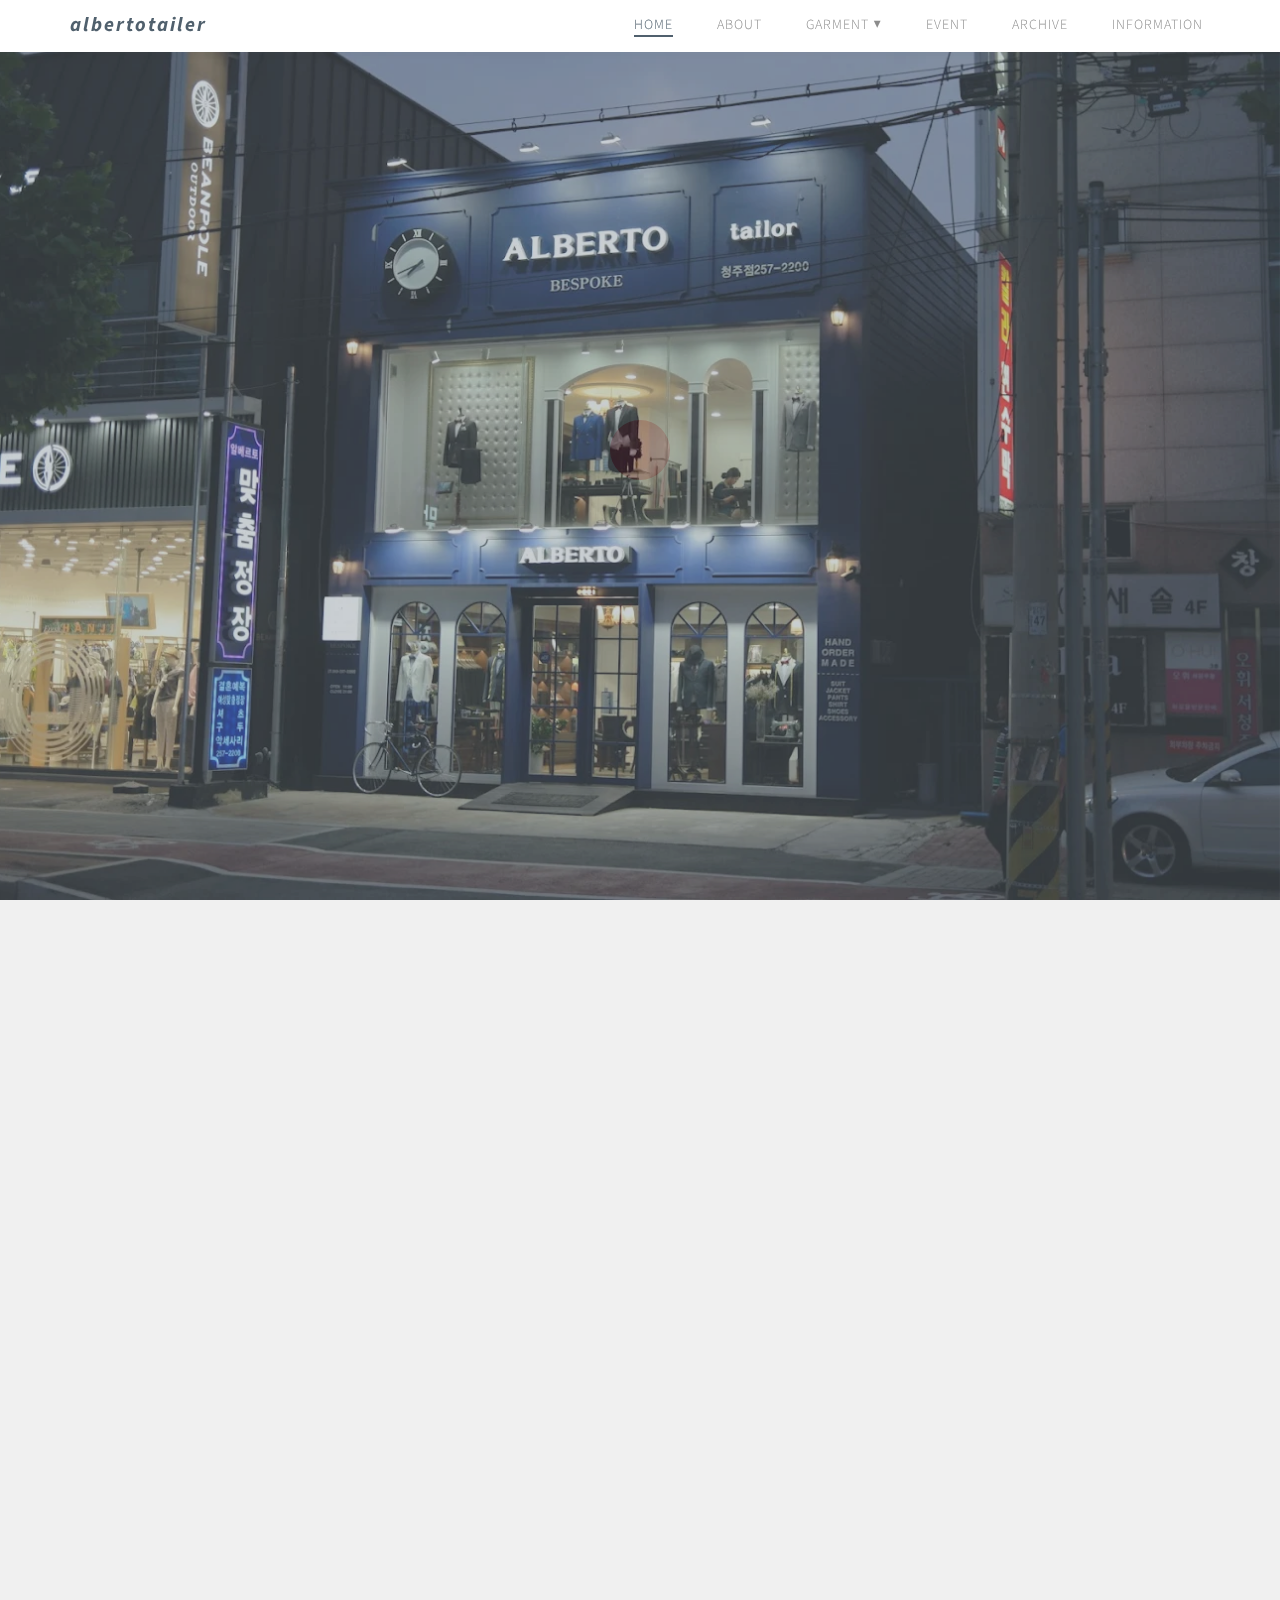
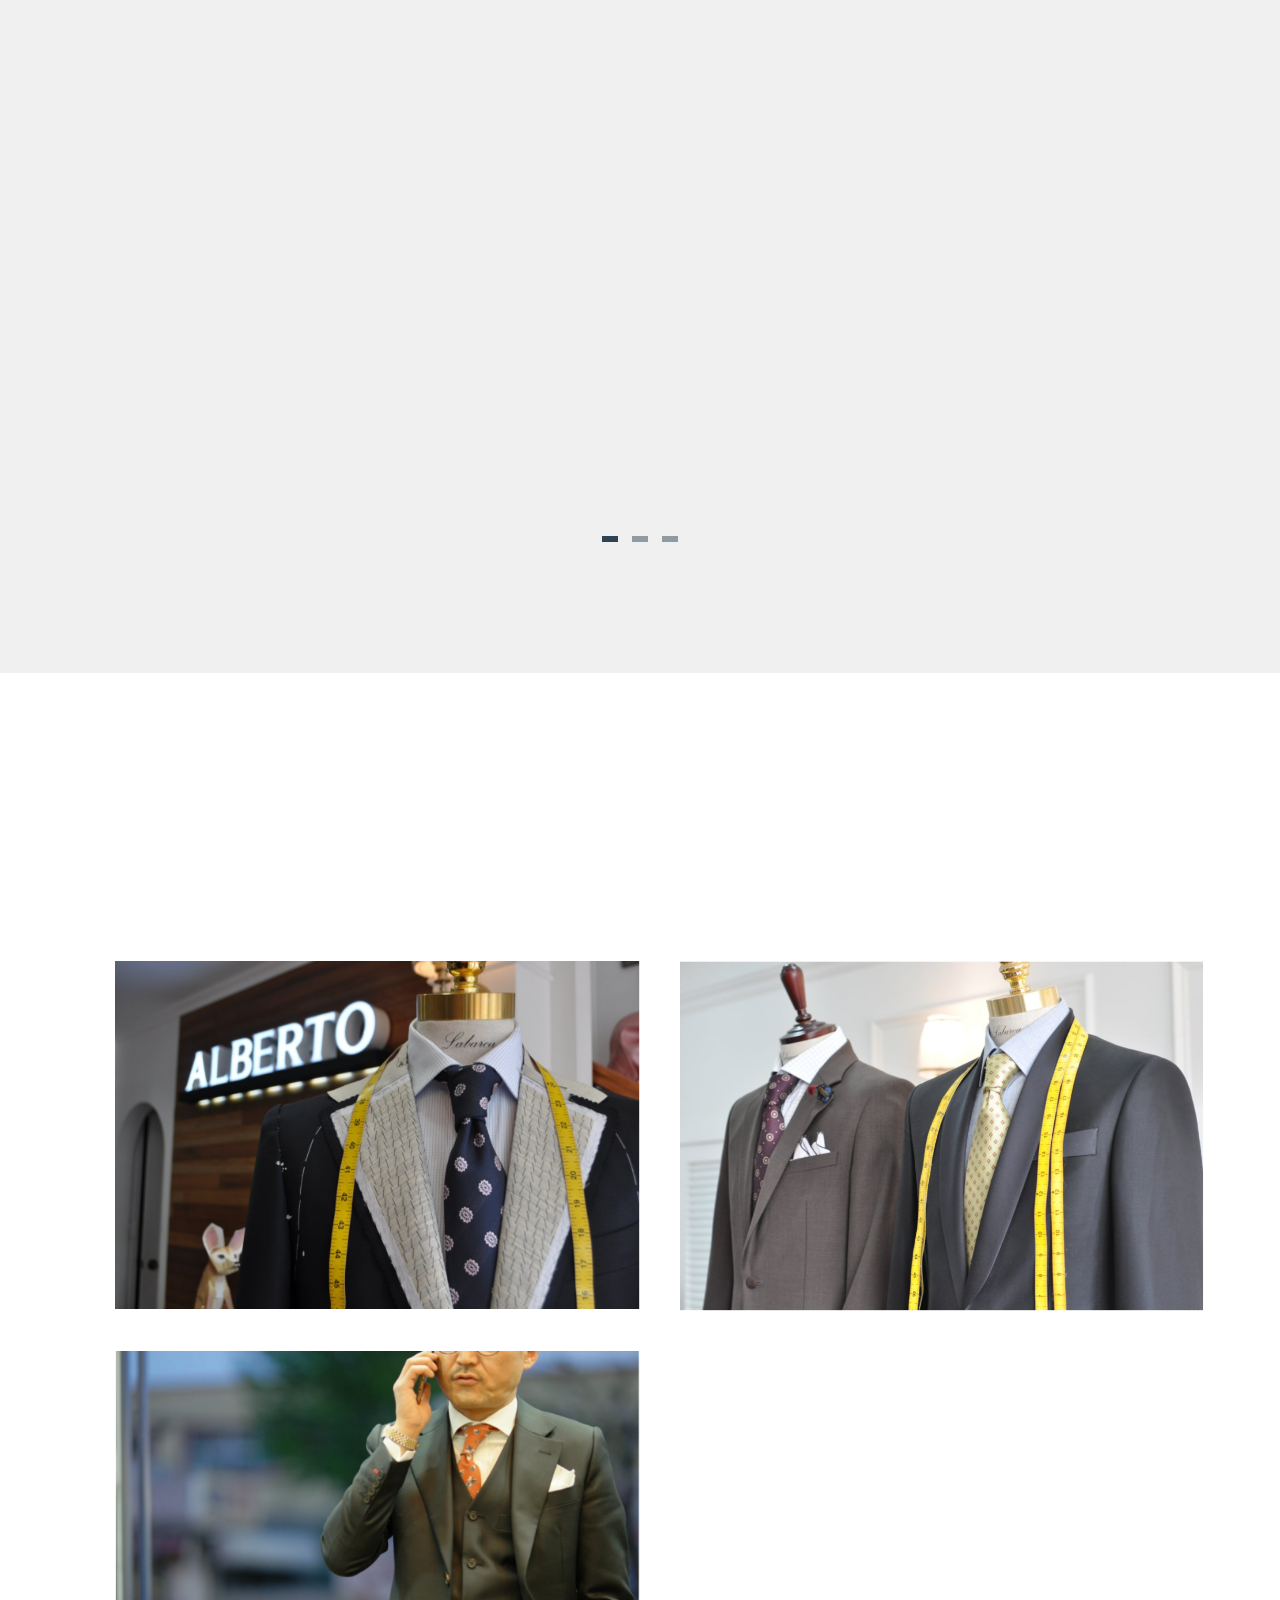
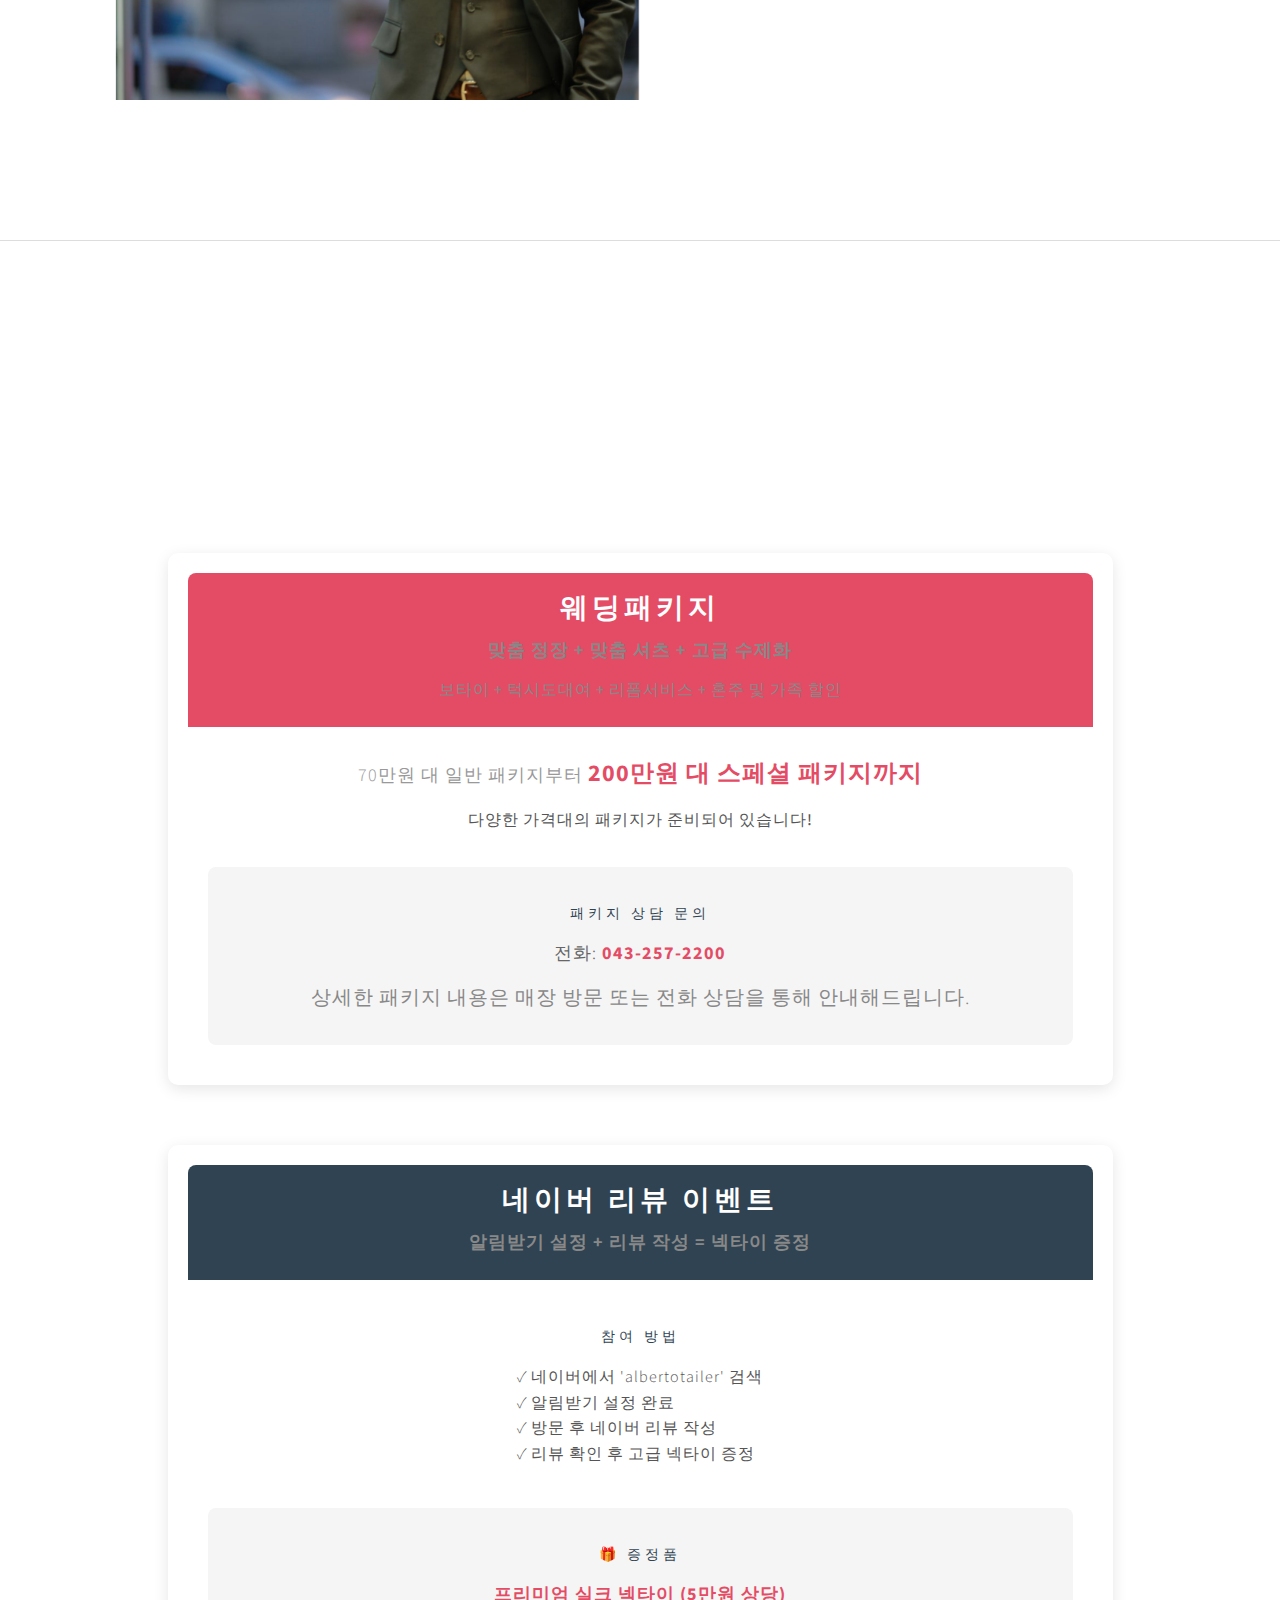
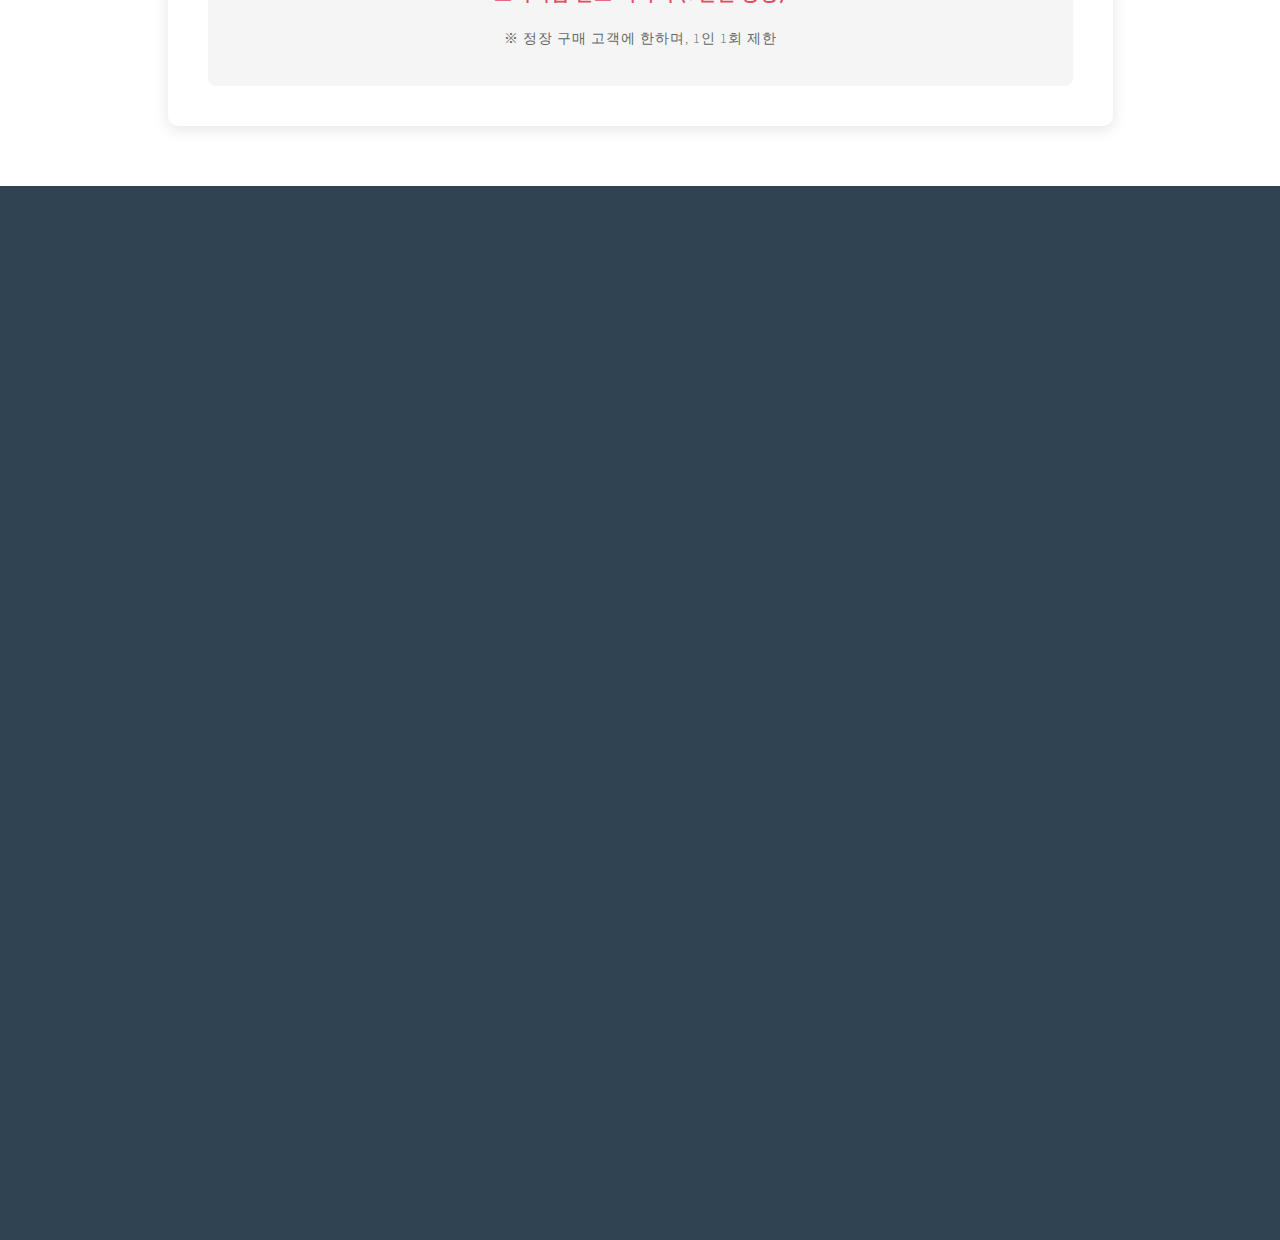
<file: index.html>
<!DOCTYPE html>
<html lang="en">
  <head>
    <meta charset="utf-8" />
    <meta http-equiv="X-UA-Compatible" content="IE=Edge" />
    <meta name="viewport" content="width=device-width, initial-scale=1" />
    <meta name="keywords" content="" />
    <meta name="description" content="" />

    <title>Snapshot HTML CSS Web Template</title>
    <!--
Snapshot Template
http://www.templatemo.com/tm-493-snapshot

Zoom Slider
https://vegas.jaysalvat.com/

Caption Hover Effects
http://tympanus.net/codrops/2013/06/18/caption-hover-effects/
-->
    <link rel="stylesheet" href="css/bootstrap.min.css" />
    <link rel="stylesheet" href="css/animate.min.css" />
    <link rel="stylesheet" href="css/font-awesome.min.css" />
    <link rel="stylesheet" href="css/component.css" />

    <link rel="stylesheet" href="css/owl.theme.css" />
    <link rel="stylesheet" href="css/owl.carousel.css" />
    <link rel="stylesheet" href="css/vegas.min.css" />
    <link rel="stylesheet" href="css/style.css" />

    <!-- Google web font  -->
    <link
      href="https://fonts.googleapis.com/css?family=Source+Sans+Pro:400,700,300"
      rel="stylesheet"
      type="text/css"
    />
  </head>
  <body id="top" data-spy="scroll" data-offset="50" data-target=".navbar">
    <!-- Preloader section -->

    <div class="preloader">
      <div class="sk-spinner sk-spinner-pulse"></div>
    </div>

    <!-- Navigation section  -->

    <div class="navbar navbar-default navbar-fixed-top" role="navigation">
      <div class="container">
        <div class="navbar-header">
          <button
            class="navbar-toggle"
            data-toggle="collapse"
            data-target=".navbar-collapse"
          >
            <span class="icon icon-bar"></span>
            <span class="icon icon-bar"></span>
            <span class="icon icon-bar"></span>
          </button>
          <a href="#top" class="navbar-brand smoothScroll">albertotailer</a>
        </div>
        <div class="collapse navbar-collapse">
          <ul class="nav navbar-nav navbar-right">
            <li>
              <a href="#top" class="smoothScroll"><span>Home</span></a>
            </li>
            <li>
              <a href="#about" class="smoothScroll"><span>About</span></a>
            </li>

            <!-- Garment 드롭다운 추가 -->
            <li class="dropdown">
              <a href="#gallery" class="smoothScroll"><span>Garment ▼</span></a>
              <ul class="dropdown-menu">
                <li>
                  <a href="#bespoke" class="smoothScroll"
                    ><span>Bespoke</span></a
                  >
                </li>
                <li>
                  <a href="#mtm" class="smoothScroll"><span>MTM</span></a>
                </li>
                <li>
                  <a href="#rental" class="smoothScroll"><span>Rental</span></a>
                </li>
              </ul>
            </li>
            <li>
              <a href="#event" class="smoothScroll"><span>Event</span></a>
            </li>
            <li>
              <a href="#archive" class="smoothScroll"><span>Archive</span></a>
            </li>
            <li>
              <a href="#information" class="smoothScroll"
                ><span>Information</span></a
              >
            </li>
          </ul>
        </div>
      </div>
    </div>

    <!-- Home section -->

    <section id="home">
      <div class="overlay"></div>
      <div class="container">
        <div class="row"></div>
      </div>
    </section>
    <!-- ABOUT section -->
     <!-- About section -->

<section id="about">
  <div class="container">
    <div class="row">

      <div class="col-md-9 col-sm-8 wow fadeInUp" data-wow-delay="0.2s">
        <div class="about-thumb">
          <h1>Master Tailor, Mr. Yoon</h1>
          <p>20년간 맞춤정장 분야에서 쌓아온 전문 기술로, 영국 전통 테일러링 기법과 한국인 체형에 최적화된 패턴 설계를 결합합니다. 수천 벌의 정장 제작 경험을 바탕으로 완벽한 핏과 최상급 퀄리티를 보장합니다.</p>
        </div>
      </div>

      <div class="col-md-3 col-sm-4 wow fadeInUp about-img" data-wow-delay="0.6s">
        <img src="images\about-img01.png" class="img-responsive img-circle" alt="About">
      </div>

      <div class="clearfix"></div>

      <div class="col-md-12 col-sm-12 wow fadeInUp" data-wow-delay="0.3s">
        <div class="section-title text-center">
          <h1>Team Alberto</h1>
          <h3></h3>
        </div>
      </div>

      <!-- team carousel -->
      <div id="team-carousel" class="owl-carousel">

      <div class="item col-md-4 col-sm-6 wow fadeInUp" data-wow-delay="0.4s">
        <div class="team-thumb">
          <div class="image-holder">
            <img src="images\HEE.jpg" class="img-responsive img-circle" alt="Mary">
          </div>
          <h2 class="heading">Hee, designer</h2>
          <p class="description">당신만의 유일한 정장을 디자인 해 드립니다.</p>
        </div>
      </div>

      <div class="item col-md-4 col-sm-6 wow fadeInUp" data-wow-delay="0.6s">
        <div class="team-thumb">
          <div class="image-holder">
            <img src="images/team-img2.jpg" class="img-responsive img-circle" alt="Jack">
          </div>
          <h2 class="heading">Jack, Founder</h2>
          <p class="description">Maecenas sed diam eget risus varius blandit sit non.</p>
        </div>
      </div>

      <div class="item col-md-4 col-sm-6 wow fadeInUp" data-wow-delay="0.8s">
        <div class="team-thumb">
          <div class="image-holder">
            <img src="images/team-img3.jpg" class="img-responsive img-circle" alt="Linda">
          </div>
          <h2 class="heading">Linda, Manager</h2>
          <p class="description">Phasellus nec ante in nunc molestie tincidunt ut eu diam.</p>
        </div>
      </div>

      <div class="item col-md-4 col-sm-6 wow fadeInUp" data-wow-delay="0.8s">
        <div class="team-thumb">
          <div class="image-holder">
            <img src="images/team-img4.jpg" class="img-responsive img-circle" alt="Sandy">
          </div>
          <h2 class="heading">Sandy, Director</h2>
          <p class="description">Curabitur vulputate euismod neque et tincidunt.</p>
        </div>
      </div>

      <div class="item col-md-4 col-sm-6 wow fadeInUp" data-wow-delay="0.8s">
        <div class="team-thumb">
          <div class="image-holder">
            <img src="images/team-img5.jpg" class="img-responsive img-circle" alt="Lukia">
          </div>
          <h2 class="heading">Lukia, Fashion</h2>
          <p class="description">Maecenas sed diam eget risus varius blandit sit.</p>
        </div>
      </div>

      <div class="item col-md-4 col-sm-6 wow fadeInUp" data-wow-delay="0.8s">
        <div class="team-thumb">
          <div class="image-holder">
            <img src="images/team-img6.jpg" class="img-responsive img-circle" alt="George">
          </div>
          <h2 class="heading">George, Admin</h2>
          <p class="description">Lorem ipsum dolor sit amet, consectetur adipiscing.</p>
        </div>
      </div>

      <div class="item col-md-4 col-sm-6 wow fadeInUp" data-wow-delay="0.8s">
        <div class="team-thumb">
          <div class="image-holder">
            <img src="images/team-img7.jpg" class="img-responsive img-circle" alt="Day">
          </div>
          <h2 class="heading">Day, Accountant</h2>
          <p class="description">Maecenas sed diam eget risus varius blandit sit.</p>
        </div>
      </div>

      <div class="item col-md-4 col-sm-6 wow fadeInUp" data-wow-delay="0.8s">
        <div class="team-thumb">
          <div class="image-holder">
            <img src="images/team-img8.jpg" class="img-responsive img-circle" alt="Lynn">
          </div>
          <h2 class="heading">Lynn, Marketing</h2>
          <p class="description">Lorem ipsum dolor sit amet, consectetur adipiscing.</p>
        </div>
      </div>

      </div>
      

    </div>
  </div>
</section>
    <!-- Garment section -->

    <section id="gallery">
      <div class="container">
        <div class="row">
          <div
            class="col-md-offset-2 col-md-8 col-sm-12 wow fadeInUp"
            data-wow-delay="0.3s"
          >
            <div class="section-title">
              <h1>Garment</h1>
              <p></p>
            </div>
          </div>

          <ul class="grid cs-style-4">
            <li class="col-md-6 col-sm-6">
              <figure>
                <div><img src="images\gallary-img-01.png" alt="image 1" /></div>
                <figcaption>
                  <h1>Bespoke</h1>
                  <small></small>
                  <a href="bespoke.html">Read More</a>
                </figcaption>
              </figure>
            </li>

            <li class="col-md-6 col-sm-6">
              <figure>
                <div><img src="images\gallary-img-02.png" alt="image 2" /></div>
                <figcaption>
                  <h1>MTM</h1>
                  <small></small>
                  <a href="mtm.html">Read More</a>
                </figcaption>
              </figure>
            </li>

            <li class="col-md-6 col-sm-6">
              <figure>
                <div><img src="images\gallary-img-03.png" alt="image 3" /></div>
                <figcaption>
                  <h1>Rental</h1>
                  <small></small>
                  <a href="rental.html">Learn More</a>
                </figcaption>
              </figure>
            </li>

            <!-- <li class="col-md-6 col-sm-6">
          <figure>
            <div><img src="images/gallery-img4.jpg" alt="image 4"></div>
            <figcaption>
              <h1>Sed ornare</h1>
              <small>Lorem ipsum dolor sit amet, consectetur adipiscing elit.</small>
              <a href="#">Full Post</a>
            </figcaption>
          </figure>
        </li> -->
          </ul>
        </div>
      </div>
    </section>    
    <!-- Event section -->
    <section id="event">
      <div class="container">
        <div class="row">
          <div
            class="col-md-offset-2 col-md-8 col-sm-12 wow fadeInUp"
            data-wow-delay="0.3s"
          >
            <div class="section-title text-center">
              <h1>Event</h1>
              <p>맞춤정장 관련 이벤트와 패션쇼를 확인하세요.</p>
            </div>
          </div>

          <!-- 웨딩 패키지 섹션 추가 -->
          <div class="col-md-10 col-md-offset-1" style="margin-bottom: 60px">
            <div
              style="
                background: white;
                padding: 40px;
                border-radius: 10px;
                box-shadow: 0 4px 15px rgba(0, 0, 0, 0.1);
              "
            >
              <!-- 패키지 헤더 -->
              <div
                style="
                  background: #e44c65;
                  color: white;
                  padding: 20px;
                  margin: -20px -20px 30px -20px;
                  border-radius: 8px 8px 0 0;
                  text-align: center;
                "
              >
                <h2 style="margin: 0; font-size: 28px; color: white">
                  웨딩패키지
                </h2>
                <p
                  style="margin: 10px 0 0 0; font-size: 18px; font-weight: bold"
                >
                  맞춤 정장 + 맞춤 셔츠 + 고급 수제화
                </p>
                <p style="margin: 5px 0 0 0; font-size: 16px; font-weight: 500">
                  보타이 + 턱시도대여 + 리폼서비스 + 혼주 및 가족 할인
                </p>
              </div>

              <!-- 가격 정보 -->
              <div style="text-align: center; margin-bottom: 30px">
                <p style="font-size: 18px; color: #666; margin-bottom: 10px">
                  <span style="color: #999">70만원 대 일반 패키지부터</span>
                  <strong style="color: #e44c65; font-size: 24px"
                    >200만원 대 스페셜 패키지까지</strong
                  >
                </p>
                <p style="color: #555; font-size: 16px; font-weight: 500">
                  다양한 가격대의 패키지가 준비되어 있습니다!
                </p>
              </div>

              <!-- 연락처 -->
              <div
                style="
                  text-align: center;
                  padding: 20px;
                  background: #f5f5f5;
                  border-radius: 8px;
                "
              >
                <h3 style="color: #304352; margin-bottom: 15px">
                  패키지 상담 문의
                </h3>
                <p style="font-size: 18px; color: #666">
                  전화: <strong style="color: #e44c65">043-257-2200</strong>
                </p>
                <p style="color: #888">
                  상세한 패키지 내용은 매장 방문 또는 전화 상담을 통해
                  안내해드립니다.
                </p>
              </div>
            </div>
          </div>

          <!-- 네이버 리뷰 이벤트 -->
          <div class="col-md-10 col-md-offset-1" style="margin-bottom: 60px">
            <div
              style="
                background: white;
                padding: 40px;
                border-radius: 10px;
                box-shadow: 0 4px 15px rgba(0, 0, 0, 0.1);
              "
            >
              <!-- 이벤트 헤더 -->
              <div
                style="
                  background: #304352;
                  color: white;
                  padding: 20px;
                  margin: -20px -20px 30px -20px;
                  border-radius: 8px 8px 0 0;
                  text-align: center;
                "
              >
                <h2 style="margin: 0; font-size: 28px; color: white">
                  네이버 리뷰 이벤트
                </h2>
                <p
                  style="margin: 10px 0 0 0; font-size: 18px; font-weight: bold"
                >
                  알림받기 설정 + 리뷰 작성 = 넥타이 증정
                </p>
              </div>

              <!-- 이벤트 내용 -->
              <div style="text-align: center; margin-bottom: 30px">
                <div
                  style="
                    display: inline-block;
                    text-align: left;
                    max-width: 500px;
                  "
                >
                  <h3
                    style="
                      color: #304352;
                      margin-bottom: 20px;
                      text-align: center;
                    "
                  >
                    참여 방법
                  </h3>
                  <p
                    style="
                      font-size: 16px;
                      color: #555;
                      margin-bottom: 10px;
                      line-height: 1.6;
                    "
                  >
                    ✓ 네이버에서 'albertotailer' 검색<br />
                    ✓ 알림받기 설정 완료<br />
                    ✓ 방문 후 네이버 리뷰 작성<br />
                    ✓ 리뷰 확인 후 고급 넥타이 증정
                  </p>
                </div>
              </div>

              <!-- 혜택 안내 -->
              <div
                style="
                  text-align: center;
                  padding: 20px;
                  background: #f5f5f5;
                  border-radius: 8px;
                "
              >
                <h3 style="color: #304352; margin-bottom: 15px">🎁 증정품</h3>
                <p style="font-size: 18px; color: #e44c65; font-weight: bold">
                  프리미엄 실크 넥타이 (5만원 상당)
                </p>
                <p style="color: #666; font-size: 14px; margin-top: 10px">
                  ※ 정장 구매 고객에 한하며, 1인 1회 제한
                </p>
              </div>
            </div>
          </div>
        </div>
      </div>
    </section>
    <!-- Contact section -->

    <section id="contact">
      <div class="container">
        <div class="row">
          <div class="col-md-offset-1 col-md-10 col-sm-12">
            <div
              class="col-lg-offset-1 col-lg-10 section-title wow fadeInUp"
              data-wow-delay="0.4s"
            >
              <h1>Send a message</h1>
              <p>
                Nunc suscipit ante in lectus laoreet, nec pharetra diam dictum.
                Lorem ipsum dolor sit amet, consectetur adipiscing elit.
              </p>
            </div>

            <form
              action="#"
              method="post"
              class="wow fadeInUp"
              data-wow-delay="0.8s"
            >
              <div class="col-md-6 col-sm-6">
                <input
                  name="name"
                  type="text"
                  class="form-control"
                  id="name"
                  placeholder="Name"
                />
              </div>
              <div class="col-md-6 col-sm-6">
                <input
                  name="email"
                  type="email"
                  class="form-control"
                  id="email"
                  placeholder="Email"
                />
              </div>
              <div class="col-md-12 col-sm-12">
                <textarea
                  name="message"
                  rows="6"
                  class="form-control"
                  id="message"
                  placeholder="Message"
                ></textarea>
              </div>
              <div class="col-md-offset-3 col-md-6 col-sm-offset-3 col-sm-6">
                <input
                  type="submit"
                  class="form-control"
                  value="SEND MESSAGE"
                />
              </div>
            </form>
          </div>
        </div>
      </div>
    </section>

    <!-- Footer section -->

    <footer>
      <div class="container">
        <div class="row">
          <div class="col-md-12 col-sm-12">
            <ul class="social-icon">
              <li>
                <a
                  href="#"
                  class="fa fa-facebook wow fadeInUp"
                  data-wow-delay="0.2s"
                ></a>
              </li>
              <li>
                <a
                  href="#"
                  class="fa fa-twitter wow fadeInUp"
                  data-wow-delay="0.4s"
                ></a>
              </li>
              <li>
                <a
                  href="#"
                  class="fa fa-linkedin wow fadeInUp"
                  data-wow-delay="0.6s"
                ></a>
              </li>
              <li>
                <a
                  href="#"
                  class="fa fa-instagram wow fadeInUp"
                  data-wow-delay="0.8s"
                ></a>
              </li>
              <li>
                <a
                  href="#"
                  class="fa fa-google-plus wow fadeInUp"
                  data-wow-delay="1.0s"
                ></a>
              </li>
            </ul>

            <p class="wow fadeInUp" data-wow-delay="1s">
              Copyright &copy; 2025 albertotailer | Design:
              <a
                href="https://plus.google.com/+templatemo"
                title="free css templates"
                target="_blank"
                >HEE</a
              >
            </p>
          </div>
        </div>
      </div>
    </footer>

    <!-- Back top -->
    <a href="#" class="go-top"><i class="fa fa-angle-up"></i></a>

    <!-- Javascript  -->
    <script src="js/jquery.js"></script>
    <script src="js/bootstrap.min.js"></script>
    <script src="js/vegas.min.js"></script>
    <script src="js/modernizr.custom.js"></script>
    <script src="js/toucheffects.js"></script>
    <script src="js/owl.carousel.min.js"></script>
    <script src="js/smoothscroll.js"></script>
    <script src="js/wow.min.js"></script>
    <script src="js/custom.js"></script>
  </body>
</html>
</file>
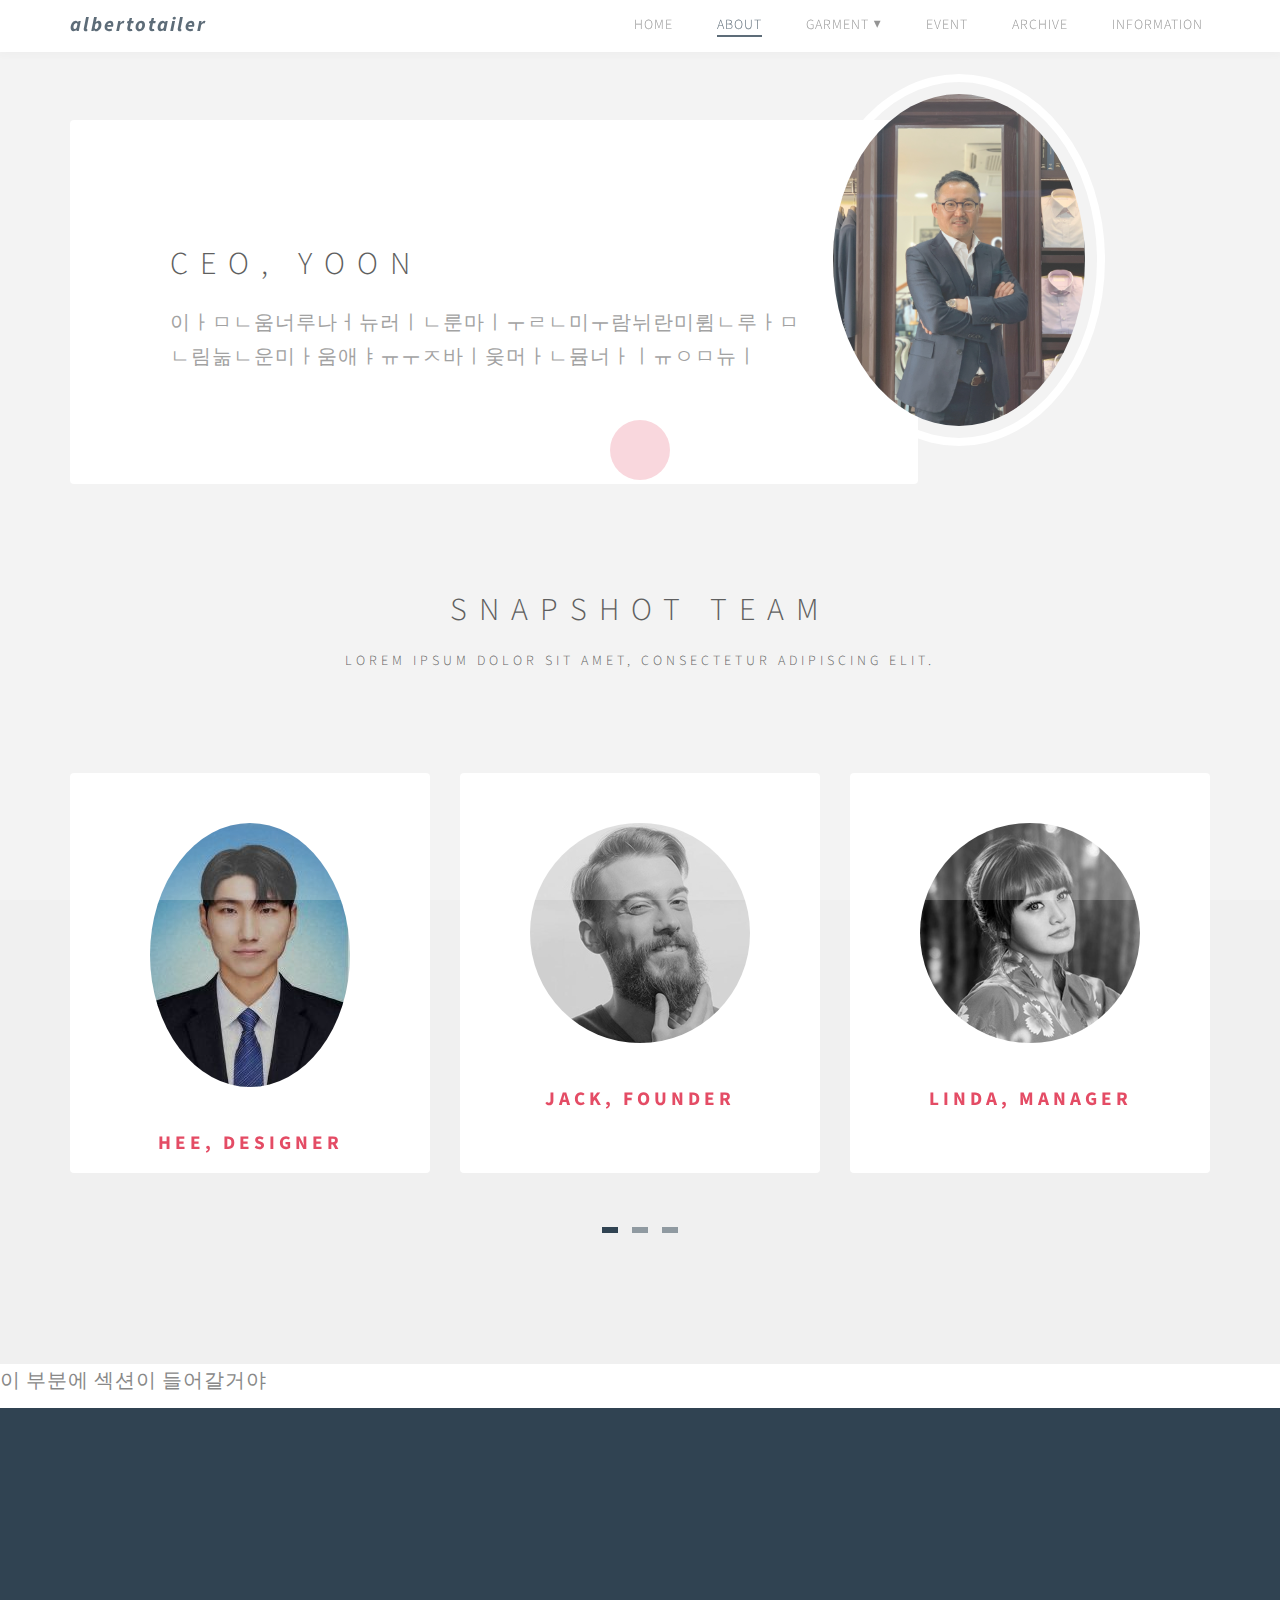
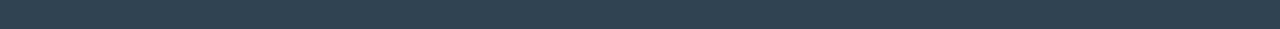
<file: about.html>
<!DOCTYPE html>
<html lang="en">
<head>

	<meta charset="utf-8">
	<meta http-equiv="X-UA-Compatible" content="IE=Edge">
	<meta name="viewport" content="width=device-width, initial-scale=1">
	<meta name="keywords" content="">
	<meta name="description" content="">

	<title>Snapshot HTML CSS Web Template</title>
<!--
Snapshot Template
http://www.templatemo.com/tm-493-snapshot

Zoom Slider
https://vegas.jaysalvat.com/

Caption Hover Effects
http://tympanus.net/codrops/2013/06/18/caption-hover-effects/
-->
	<link rel="stylesheet" href="css/bootstrap.min.css">
	<link rel="stylesheet" href="css/animate.min.css">
	<link rel="stylesheet" href="css/font-awesome.min.css">
    <link rel="stylesheet" href="css/component.css">
	
    <link rel="stylesheet" href="css/owl.theme.css">
	<link rel="stylesheet" href="css/owl.carousel.css">
	<link rel="stylesheet" href="css/vegas.min.css">
	<link rel="stylesheet" href="css/style.css">

	<!-- Google web font  -->
	<link href='https://fonts.googleapis.com/css?family=Source+Sans+Pro:400,700,300' rel='stylesheet' type='text/css'>
	
</head>
<body body id="top" data-spy="scroll" data-offset="50" data-target=".navbar">


<!-- Preloader section -->

<div class="preloader">
    <div class="sk-spinner sk-spinner-pulse"></div>
</div>


<!-- Navigation section  -->

<div class="navbar navbar-default navbar-fixed-top" role="navigation">
    <div class="container">

      <div class="navbar-header">
        <button class="navbar-toggle" data-toggle="collapse" data-target=".navbar-collapse">
          <span class="icon icon-bar"></span>
          <span class="icon icon-bar"></span>
          <span class="icon icon-bar"></span>
        </button>
        <a href="#top" class="navbar-brand smoothScroll">albertotailer</a>
      </div>
        <div class="collapse navbar-collapse">
            <ul class="nav navbar-nav navbar-right">
                <li><a href="index.html" class="smoothScroll"><span>Home</span></a></li>
                <li><a href="#about" class="smoothScroll"><span>About</span></a></li>
            
            <!-- Garment 드롭다운 추가 -->
                <li class="dropdown">
                    <a href="#gallery" class="smoothScroll"><span>Garment ▼</span></a>
                        <ul class="dropdown-menu">
                            <li><a href="#bespoke" class="smoothScroll"><span>Bespoke</span></a>
                            </li>
                            <li><a href="#mtm" class="smoothScroll"><span>MTM</span></a>
                            </li>
                            <li><a href="#rental" class="smoothScroll"><span>Rental</span></a>
                            </li>
                        </ul>
                </li>
                    <li><a href="#event" class="smoothScroll"><span>Event</span></a></li>
                    <li><a href="#archive" class="smoothScroll"><span>Archive</span></a></li>
                    <li><a href="#information" class="smoothScroll"><span>Information</span></a>
                    </li>
            </ul>
        </div>

    </div>
</div>

<!-- About section -->

<section id="about">
  <div class="container">
    <div class="row">

      <div class="col-md-9 col-sm-8 wow fadeInUp" data-wow-delay="0.2s">
        <div class="about-thumb">
          <h1>CEO, Yoon</h1>
          <p>이ㅏㅁㄴ움너루나ㅓ뉴러ㅣㄴ룬마ㅣㅜㄹㄴ미ㅜ람뉘란미륌ㄴ루ㅏㅁㄴ림눎ㄴ운미ㅏ움애ㅑㅠㅜㅈ바ㅣ웆머ㅏㄴ뮴너ㅏㅣㅠㅇㅁ뉴ㅣ</p>
        </div>
      </div>

      <div class="col-md-3 col-sm-4 wow fadeInUp about-img" data-wow-delay="0.6s">
        <img src="images\about-img01.png" class="img-responsive img-circle" alt="About">
      </div>

      <div class="clearfix"></div>

      <div class="col-md-12 col-sm-12 wow fadeInUp" data-wow-delay="0.3s">
        <div class="section-title text-center">
          <h1>Snapshot Team</h1>
          <h3>Lorem ipsum dolor sit amet, consectetur adipiscing elit.</h3>
        </div>
      </div>

      <!-- team carousel -->
      <div id="team-carousel" class="owl-carousel">

      <div class="item col-md-4 col-sm-6 wow fadeInUp" data-wow-delay="0.4s">
        <div class="team-thumb">
          <div class="image-holder">
            <img src="images\HEE.jpg" class="img-responsive img-circle" alt="Mary">
          </div>
          <h2 class="heading">Hee, designer</h2>
          <p class="description">당신만의 유일한 정장을 디자인 해 드립니다.</p>
        </div>
      </div>

      <div class="item col-md-4 col-sm-6 wow fadeInUp" data-wow-delay="0.6s">
        <div class="team-thumb">
          <div class="image-holder">
            <img src="images/team-img2.jpg" class="img-responsive img-circle" alt="Jack">
          </div>
          <h2 class="heading">Jack, Founder</h2>
          <p class="description">Maecenas sed diam eget risus varius blandit sit non.</p>
        </div>
      </div>

      <div class="item col-md-4 col-sm-6 wow fadeInUp" data-wow-delay="0.8s">
        <div class="team-thumb">
          <div class="image-holder">
            <img src="images/team-img3.jpg" class="img-responsive img-circle" alt="Linda">
          </div>
          <h2 class="heading">Linda, Manager</h2>
          <p class="description">Phasellus nec ante in nunc molestie tincidunt ut eu diam.</p>
        </div>
      </div>

      <div class="item col-md-4 col-sm-6 wow fadeInUp" data-wow-delay="0.8s">
        <div class="team-thumb">
          <div class="image-holder">
            <img src="images/team-img4.jpg" class="img-responsive img-circle" alt="Sandy">
          </div>
          <h2 class="heading">Sandy, Director</h2>
          <p class="description">Curabitur vulputate euismod neque et tincidunt.</p>
        </div>
      </div>

      <div class="item col-md-4 col-sm-6 wow fadeInUp" data-wow-delay="0.8s">
        <div class="team-thumb">
          <div class="image-holder">
            <img src="images/team-img5.jpg" class="img-responsive img-circle" alt="Lukia">
          </div>
          <h2 class="heading">Lukia, Fashion</h2>
          <p class="description">Maecenas sed diam eget risus varius blandit sit.</p>
        </div>
      </div>

      <div class="item col-md-4 col-sm-6 wow fadeInUp" data-wow-delay="0.8s">
        <div class="team-thumb">
          <div class="image-holder">
            <img src="images/team-img6.jpg" class="img-responsive img-circle" alt="George">
          </div>
          <h2 class="heading">George, Admin</h2>
          <p class="description">Lorem ipsum dolor sit amet, consectetur adipiscing.</p>
        </div>
      </div>

      <div class="item col-md-4 col-sm-6 wow fadeInUp" data-wow-delay="0.8s">
        <div class="team-thumb">
          <div class="image-holder">
            <img src="images/team-img7.jpg" class="img-responsive img-circle" alt="Day">
          </div>
          <h2 class="heading">Day, Accountant</h2>
          <p class="description">Maecenas sed diam eget risus varius blandit sit.</p>
        </div>
      </div>

      <div class="item col-md-4 col-sm-6 wow fadeInUp" data-wow-delay="0.8s">
        <div class="team-thumb">
          <div class="image-holder">
            <img src="images/team-img8.jpg" class="img-responsive img-circle" alt="Lynn">
          </div>
          <h2 class="heading">Lynn, Marketing</h2>
          <p class="description">Lorem ipsum dolor sit amet, consectetur adipiscing.</p>
        </div>
      </div>

      </div>
      

    </div>
  </div>
</section>
<section>
    <p>이 부분에 섹션이 들어갈거야</p>
</section>
<!-- Footer section -->

<footer>
	<div class="container">
    
		<div class="row">

			<div class="col-md-12 col-sm-12">
            
                <ul class="social-icon"> 
                    <li><a href="#" class="fa fa-facebook wow fadeInUp" data-wow-delay="0.2s"></a></li>
                    <li><a href="#" class="fa fa-twitter wow fadeInUp" data-wow-delay="0.4s"></a></li>
                    <li><a href="#" class="fa fa-linkedin wow fadeInUp" data-wow-delay="0.6s"></a></li>
                    <li><a href="#" class="fa fa-instagram wow fadeInUp" data-wow-delay="0.8s"></a></li>
                    <li><a href="#" class="fa fa-google-plus wow fadeInUp" data-wow-delay="1.0s"></a></li>
                </ul>

				<p class="wow fadeInUp"  data-wow-delay="1s" >Copyright &copy; 2025 albertotailer | 
                Design: <a href="https://plus.google.com/+templatemo" title="free css templates" target="_blank">HEE</a></p>
                
			</div>
			
		</div>
        
	</div>
</footer>

<!-- Back top -->
<a href="#" class="go-top"><i class="fa fa-angle-up"></i></a>

<!-- Javascript  -->
<script src="js/jquery.js"></script>
<script src="js/bootstrap.min.js"></script>
<script src="js/vegas.min.js"></script>
<script src="js/modernizr.custom.js"></script>
<script src="js/toucheffects.js"></script>
<script src="js/owl.carousel.min.js"></script>
<script src="js/smoothscroll.js"></script>
<script src="js/wow.min.js"></script>
<script src="js/custom.js"></script>

</body>
</html>
</file>
<file: css/component.css>
.grid {
	margin: 0 auto;
	list-style: none;
	text-align: center;
}

.grid li {
	display: inline-block;
	margin: 0;
	padding: 20px;
	text-align: left;
	position: relative;
}

.grid figure {
	margin: 0;
	position: relative;
}

.grid figure img {
	width: 100%;
	max-width: 100%;
	display: block;
	position: relative;
}

.grid figcaption {
	position: absolute;
	top: 0;
	left: 0;
	padding: 42px 22px;
	background: #304352;
	color: #ed4e6e;
}

.grid figcaption h1 {
	font-size: 1.6rem;
	line-height: 2.2rem;
	margin: 0;
	padding-bottom: 12px;
	color: #fff;
}

.grid figcaption small {
	font-size: 16px;
	letter-spacing: 1px;
}

.grid figcaption a {
	text-align: center;
	padding: 5px 10px;
	border-radius: 2px;
	display: inline-block;
	background: #e44c65;
	color: #fff;
}

/* Caption Style 4 */
.cs-style-4 li {
	-webkit-perspective: 1700px;
	-moz-perspective: 1700px;
	perspective: 1700px;
	-webkit-perspective-origin: 0 50%;
	-moz-perspective-origin: 0 50%;
	perspective-origin: 0 50%;
}

.cs-style-4 figure {
	-webkit-transform-style: preserve-3d;
	-moz-transform-style: preserve-3d;
	transform-style: preserve-3d;
}

.cs-style-4 figure > div {
	overflow: hidden;
}

.cs-style-4 figure img {
	-webkit-transition: -webkit-transform 0.4s;
	-moz-transition: -moz-transform 0.4s;
	transition: transform 0.4s;
}

.no-touch .cs-style-4 figure:hover img,
.cs-style-4 figure.cs-hover img {
	-webkit-transform: translateX(25%);
	-moz-transform: translateX(25%);
	-ms-transform: translateX(25%);
	transform: translateX(25%);
}

.cs-style-4 figcaption {
	height: 100%;
	width: 50%;
	opacity: 0;
	-webkit-backface-visibility: hidden;
	-moz-backface-visibility: hidden;
	backface-visibility: hidden;
	-webkit-transform-origin: 0 0;
	-moz-transform-origin: 0 0;
	transform-origin: 0 0;
	-webkit-transform: rotateY(-90deg);
	-moz-transform: rotateY(-90deg);
	transform: rotateY(-90deg);
	-webkit-transition: -webkit-transform 0.4s, opacity 0.1s 0.3s;
	-moz-transition: -moz-transform 0.4s, opacity 0.1s 0.3s;
	transition: transform 0.4s, opacity 0.1s 0.3s;
}

.no-touch .cs-style-4 figure:hover figcaption,
.cs-style-4 figure.cs-hover figcaption {
	opacity: 1;
	-webkit-transform: rotateY(0deg);
	-moz-transform: rotateY(0deg);
	transform: rotateY(0deg);
	-webkit-transition: -webkit-transform 0.4s, opacity 0.1s;
	-moz-transition: -moz-transform 0.4s, opacity 0.1s;
	transition: transform 0.4s, opacity 0.1s;
}

.cs-style-4 figcaption a {
	position: absolute;
	bottom: 20px;
	right: 20px;
}

@media (max-width: 980px) {
	.grid figcaption h1 {
		font-size: 1rem;
		line-height: 1.6rem;
	}
	.grid figcaption {
		padding: 22px 18px;
	}
}

@media screen and (max-width: 31.5em) {
	.grid {
		padding: 10px 10px 100px 10px;
	}
	.grid li {
		width: 100%;
		min-width: 300px;
	}
}
</file>
<file: css/style.css>
/*

Snapshot Template
http://www.templatemo.com/tm-493-snapshot

*/


/* Body 
------------------------------------- */
body {
    background: #ffffff;   
    font-family: 'Source Sans Pro', sans-serif;
    font-style: normal;
    font-weight: 300;
    position: relative;
}

html,body {
  width: 100%;
  overflow-x: hidden;
}

html {
  font-size: 100%;
}


/*---------------------------------------
    Typorgraphy              
-----------------------------------------*/

h1,h2,h3,h4 {
  font-weight: 300;
}

h1 {
  font-size: 2rem;
  line-height: 3rem;
  letter-spacing: 12px;
  text-transform: uppercase;
  padding-bottom: 8px;
}

h2 {
  color: #e44c65;
  font-size: 1.2rem;
  font-weight: bold;
  letter-spacing: 4px;
  text-transform: uppercase;
}

h3 {
  font-size: 14px;
  text-transform: uppercase;
  letter-spacing: 4px;
}

p {
  color: #888;
  font-size: 20px;
  letter-spacing: 1px;
  line-height: 34px;
}

#home p,
#contact p, footer p {
  color: #f9f9f9;
}

.btn {
  border:none;
  border-radius: 4px;
  transition: all 0.4s ease-in-out;
}

.btn:focus {
  background: #e44c65;
  border-color: transparent;
}

.btn-success {
  background: #e44c65;
  font-weight: 300;
  letter-spacing: 2px;
  padding: 14px 32px;
  margin-top: 26px;
}

.btn-success:hover {
  background: #222;
}

a {
  color: #e44c65;
  -webkit-transition: 0.5s;
  -o-transition: 0.5s;
  transition: 0.5s;
  text-decoration: none !important;
}
a:hover, a:active, a:focus {
  color: #e44c65;
  outline: none;
}

* {
  -webkit-box-sizing: border-box;
  -moz-box-sizing: border-box;
  box-sizing: border-box;
}

*:before,
*:after {
  -webkit-box-sizing: border-box;
  -moz-box-sizing: border-box;
  box-sizing: border-box;
}



/*---------------------------------------
    All Section style              
-----------------------------------------*/

.section-title {
  padding-bottom: 62px;
}

#about .section-title {
  padding-top: 82px;
}

#about .section-title h1 {
  margin-bottom: 0px;
  padding-bottom: 0px;
}

#about,
#gallery,
#contact {
  padding-top: 120px;
  padding-bottom: 120px;
  position: relative;
}

#gallery,
#contact, footer {
  text-align: center;
}

.overlay {
  background: #304352;
  opacity: 0.3;
  position: absolute;
  width: 100%;
  height: 100vh;
  top: 0;
  left: 0;
  right: 0;
}



/*---------------------------------------
    Pre Loader Style              
-----------------------------------------*/

.preloader {
    position: fixed;
    top: 0;
    left: 0;
    width: 100%;
    height: 100%;
    z-index: 99999;
    display: flex;
    flex-flow: row nowrap;
    justify-content: center;
    align-items: center;
    background: none repeat scroll 0 0 #fff;
}

.sk-spinner-pulse {
  width: 60px;
  height: 60px;
  background-color: #e44c65;
  border-radius: 100%;
  margin: 40px auto;
  -webkit-animation: sk-pulseScaleOut 1s infinite ease-in-out;
          animation: sk-pulseScaleOut 1s infinite ease-in-out; }

@-webkit-keyframes sk-pulseScaleOut {
  0% {
    -webkit-transform: scale(0);
            transform: scale(0); }
  100% {
    -webkit-transform: scale(1);
            transform: scale(1);
    opacity: 0; } }

@keyframes sk-pulseScaleOut {
  0% {
    -webkit-transform: scale(0);
            transform: scale(0); }
  100% {
    -webkit-transform: scale(1);
            transform: scale(1);
    opacity: 0; } }



/*---------------------------------------
    Main Navigation             
-----------------------------------------*/

.navbar-default {
  background: #ffffff;
  box-shadow: 0px 2px 8px 0px rgba(50, 50, 50, 0.04);
  border: none;
  margin-bottom: 0px !important;
}

.navbar-default .navbar-brand {
  color: #304352;
  font-style: italic;
  font-size: 20px;
  font-weight: bold;
  letter-spacing: 2px;
  margin: 0;
}

.navbar-default .navbar-nav li a {
    color: #777;
    font-size: 14px;
    font-weight: 300;
    letter-spacing: 1px;
    text-transform: uppercase;
    -webkit-transition: all 0.4s ease-in-out;
    transition: all 0.4s ease-in-out;
    padding-right: 22px;
    padding-left: 22px;
}

.navbar-default .navbar-nav li a span {
  position: relative;
  display: block;
  padding-bottom: 2px;
}

.navbar-default .navbar-nav li a span:before {
  content: "";
  position: absolute;
  width: 100%;
  height: 2px;
  bottom: 0;
  left: 0;
  background-color: rgba(255, 255, 255, 0.5);
  visibility: hidden;
  -webkit-transform: scaleX(0);
  -moz-transform: scaleX(0);
  -ms-transform: scaleX(0);
  -o-transform: scaleX(0);
  transform: scaleX(0);
  -webkit-transition: all 0.3s ease-in-out 0s;
  -moz-transition: all 0.3s ease-in-out 0s;
  -ms-transition: all 0.3s ease-in-out 0s;
  -o-transition: all 0.3s ease-in-out 0s;
  transition: all 0.3s ease-in-out 0s;
}

.navbar-default .navbar-nav li a:hover span:before {
  visibility: visible;
  -webkit-transform: scaleX(1);
  -moz-transform: scaleX(1);
  -ms-transform: scaleX(1);
  -o-transform: scaleX(1);
  transform: scaleX(1);
}

.navbar-default .navbar-nav li.active a span:before {
  visibility: visible;
  -webkit-transform: scaleX(1);
  transform: scaleX(1);
  background-color: #304352;
}

.navbar-default .navbar-nav > li a:hover {
    color: #304352 !important;
}

.navbar-default .navbar-nav > li > a:hover,
.navbar-default .navbar-nav > li > a:focus {
    color: #777;
    background-color: transparent;
}

.navbar-default .navbar-nav > .active > a,
.navbar-default .navbar-nav > .active > a:hover,
.navbar-default .navbar-nav > .active > a:focus {
    color: #304352;
    background-color: transparent;
}

.navbar-default .navbar-toggle {
    border: none;
    padding-top: 10px;
  }

.navbar-default .navbar-toggle .icon-bar {
    border-color: transparent;
  }

.navbar-default .navbar-toggle:hover,
.navbar-default .navbar-toggle:focus { 
  background-color: transparent;
}
/* dropdown */
.dropdown {
    position: relative;
}

.dropdown-menu {
    display: none;
    position: absolute;
    top: 100%;
    left: 0;
    background: inherit;  /* 부모 배경색 상속 */
    min-width: 150px;
    z-index: 1000;
}

.dropdown:hover .dropdown-menu {
    display: block;
}

.dropdown-menu li {
    width: 100%;
}
/* dropdown */
@media screen and (max-width: 768px) {
  
  .navbar-default .navbar-nav li a span:before {
    background: transparent !important;
  }
  .navbar-default .navbar-nav li.active a {
    background: transparent;
    background: none;
    color: #304352 !important;
  }
  .navbar-default .navbar-nav li.active a span:before {
    visibility: visible;
    -webkit-transform: scaleX(1);
    transform: scaleX(1);
  }
}



/*---------------------------------------
    Home Section              
-----------------------------------------*/

#home {
  display: -webkit-box;
  display: -webkit-flex;
  display: -ms-flexbox;
  display: flex;
  -webkit-box-align: center;
  -webkit-align-items: center;
      -ms-flex-align: center;
        align-items: center;
  height: 100vh;
  text-align: center;
}

#home h1 {
  color: #ffffff;
}

#home .col-md-8 {
  padding-left: 62px;
}



/*---------------------------------------
    About Section              
-----------------------------------------*/

#about {
  background: #f0f0f0;
}

#about .item {
  width: 100%;
  display: block;
}

#about .about-thumb {
  background: #ffffff;
  border-radius: 4px;
  padding: 100px;
  position: relative;
}

#about .about-img img {
  border: 8px solid #ffffff;
  position: absolute;
  left: -120px;
  bottom: -325px;
  padding: 12px;
}

#about .team-thumb {
  width: 100%;
  height: 400px;
  margin: 32px 0;
  text-align: center;
  background: #ffffff;
  border-radius: 4px;
  -webkit-transition: all 0.3s ease;
  transition: all 0.3s ease;
}

#about .team-thumb .image-holder {
  position: relative;
  top: 40px;
  display: inline-block;
  margin-bottom: 40px;
  padding: 10px;
  -webkit-transition: all 0.3s ease;
  transition: all 0.3s ease;
}

#about .team-thumb .heading {
  font-weight: bold;
  position: relative;
  top: 10px;
  -webkit-transition: all 600ms cubic-bezier(0.68, -0.55, 0.265, 1.55);
  transition: all 600ms cubic-bezier(0.68, -0.55, 0.265, 1.55);
}

#about .team-thumb:hover {
  background: #304352;
}

#about .team-thumb:hover .image-holder {
  top: -40px;
  margin-bottom: 0px;
}

#about .team-thumb:hover .heading {
  top: -10px;
}

#about .team-thumb .description {
  font-size: 18px;
  width: 80%;
  margin: 0 auto;
  opacity: 0;
  -webkit-transition: all 600ms cubic-bezier(0.68, -0.55, 0.265, 1.55);
  transition: all 600ms cubic-bezier(0.68, -0.55, 0.265, 1.55);
  -webkit-transform: scale(0);
  -ms-transform: scale(0);
  transform: scale(0);
}

#about .team-thumb:hover .description {
  opacity: 1;
  -webkit-transform: scale(1);
  -ms-transform: scale(1);
  transform: scale(1);
}

#about .team-thumb:hover p.description {
  color: #ffffff;
}



/*---------------------------------------
    Galllery section              
-----------------------------------------*/

#gallery {
  background: #ffffff;
}

#gallery .gallery-thumb {
  background-color: #ffffff;
  box-shadow: 0px 1px 2px 0px rgba(90, 91, 95, 0.15);
  cursor: pointer;
  display: block;
  margin-bottom: 25px;
  position: relative;
  top: 0px;
  transition: all 0.4s ease-in-out;
}

#gallery .gallery-thumb:hover {
  box-shadow: 0px 16px 22px 0px rgba(90, 91, 95, 0.3);
  top: -5px;
}

#gallery .gallery-thumb img {
  border-top-right-radius: 2px;
  border-bottom-left-radius: 2px;
  width: 100%;
}


/* --------------------------------------
event section
----------------------------------------- */
#event {
    border-top: 1px solid #ddd;
    padding-top: 120px;
}
/*---------------------------------------
    Contact section              
-----------------------------------------*/

#contact, footer {
  background: #304352;
  color: #ffffff;
}

#contact .form-control {
  background: transparent;
  box-shadow: none;
  border: 1px solid #f9f9f9;
  color: #ccc;
  font-size: 20px;
  margin-top: 10px;
  margin-bottom: 14px;
  transition: all 0.4s ease-in-out;
}

#contact .form-control:focus {
  border-color: #e44c65;
  color: #ffffff;
}

#contact input {
  height: 55px;
}

#contact input[type="submit"] {
  background: #e44c65;
  border:none;
  color: #ffffff;
  font-weight: 400;
  letter-spacing: 1px;
}

#contact input[type="submit"]:hover {
  background: #222;
  color: #ffffff;
}



/*---------------------------------------
    Footer section             
-----------------------------------------*/

footer {
  padding-bottom: 80px;
}



/*---------------------------------------
    Social icons style              
-----------------------------------------*/

.social-icon {
  padding: 0;
  margin: 0;
}

.social-icon li {
  list-style: none;
  display: inline-block;
}

.social-icon li a {
  border-radius: 4px;
  border: 1px solid #ffffff;
  color: #ffffff;
  font-size: 20px;
  width: 45px;
  height: 45px;
  line-height: 45px;
  text-align: center;
  margin: 10px 10px 42px 10px;
  padding: 0px;
}

.social-icon li a:hover {
  background: #ffffff;
  color: #e44c65;
}



/*---------------------------------------
   Back top         
-----------------------------------------*/

.go-top {
  background-color: #ffffff;
  box-shadow: 1px 1.732px 12px 0px rgba( 0, 0, 0, .14 ), 1px 1.732px 3px 0px rgba( 0, 0, 0, .12 );
  transition : all 1s ease;
  bottom: 2em;
  right: 2em;
  color: #222;
  font-size: 26px;
  display: none;
  position: fixed;
  text-decoration: none;
  width: 40px;
  height: 40px;
  line-height: 35px;
  text-align: center;
  border-radius: 100%;
}

.go-top:hover {
  background: #e44c65;
  color: #ffffff;
}



/*---------------------------------------
   Responsive Mobile         
-----------------------------------------*/

@media (max-width: 980px) {
/* 
  #home, .overlay {
    height: 50vh;
  }
*/
  #about .team-thumb {
    margin-top: 32px;
  }

}


@media (max-width: 767px) {

  #home, .overlay {
    height: 100vh;
  }

  #about .about-thumb {
    padding: 32px;
    margin-bottom: 32px;
    text-align: center;
  }

  #about .col-md-3 img {
    position: relative;
    top: 0;
    left: 0;
  }

}



@media (max-width: 650px) {

  h1 {
    font-size: 1.6rem;
  }

  p {
    font-size: 18px;
  }

  img {
    width: 100%;
  }

  #about,
  #gallery,
  #contact {
    padding-top: 80px;
    padding-bottom: 80px;
  }

}
</file>
<file: css/vegas.min.css>
.vegas-overlay,.vegas-slide,.vegas-slide-inner,.vegas-timer,.vegas-wrapper{position:absolute;top:0;left:0;bottom:0;right:0;overflow:hidden;border:none;padding:0;margin:0}.vegas-overlay{opacity:.5;background:url(overlays/02.png) center center}.vegas-timer{top:auto;bottom:0;height:2px}.vegas-timer-progress{width:0;height:100%;background:#fff;-webkit-transition:width ease-out;transition:width ease-out}.vegas-timer-running .vegas-timer-progress{width:100%}.vegas-slide,.vegas-slide-inner{margin:0;padding:0;background:center center no-repeat;-webkit-transform:translateZ(0);transform:translateZ(0)}body .vegas-container{overflow:hidden!important;position:relative}.vegas-video{min-width:100%;min-height:100%;width:auto;height:auto}body.vegas-container{overflow:auto;position:static;z-index:-2}body.vegas-container>.vegas-overlay,body.vegas-container>.vegas-slide,body.vegas-container>.vegas-timer{position:fixed;z-index:-1}:root body.vegas-container>.vegas-overlay,:root body.vegas-container>.vegas-slide,_::full-page-media,_:future{bottom:-76px}.vegas-transition-fade,.vegas-transition-fade2{opacity:0}.vegas-transition-fade-in,.vegas-transition-fade2-in{opacity:1}.vegas-transition-fade2-out{opacity:0}.vegas-transition-blur,.vegas-transition-blur2{opacity:0;-webkit-filter:blur(32px);filter:blur(32px)}.vegas-transition-blur-in,.vegas-transition-blur2-in{opacity:1;-webkit-filter:blur(0);filter:blur(0)}.vegas-transition-blur2-out{opacity:0}.vegas-transition-flash,.vegas-transition-flash2{opacity:0;-webkit-filter:brightness(25);filter:brightness(25)}.vegas-transition-flash-in,.vegas-transition-flash2-in{opacity:1;-webkit-filter:brightness(1);filter:brightness(1)}.vegas-transition-flash2-out{opacity:0;-webkit-filter:brightness(25);filter:brightness(25)}.vegas-transition-negative,.vegas-transition-negative2{opacity:0;-webkit-filter:invert(100%);filter:invert(100%)}.vegas-transition-negative-in,.vegas-transition-negative2-in{opacity:1;-webkit-filter:invert(0);filter:invert(0)}.vegas-transition-negative2-out{opacity:0;-webkit-filter:invert(100%);filter:invert(100%)}.vegas-transition-burn,.vegas-transition-burn2{opacity:0;-webkit-filter:contrast(1000%) saturate(1000%);filter:contrast(1000%) saturate(1000%)}.vegas-transition-burn-in,.vegas-transition-burn2-in{opacity:1;-webkit-filter:contrast(100%) saturate(100%);filter:contrast(100%) saturate(100%)}.vegas-transition-burn2-out{opacity:0;-webkit-filter:contrast(1000%) saturate(1000%);filter:contrast(1000%) saturate(1000%)}.vegas-transition-slideLeft,.vegas-transition-slideLeft2{-webkit-transform:translateX(100%);transform:translateX(100%)}.vegas-transition-slideLeft-in,.vegas-transition-slideLeft2-in{-webkit-transform:translateX(0);transform:translateX(0)}.vegas-transition-slideLeft2-out,.vegas-transition-slideRight,.vegas-transition-slideRight2{-webkit-transform:translateX(-100%);transform:translateX(-100%)}.vegas-transition-slideRight-in,.vegas-transition-slideRight2-in{-webkit-transform:translateX(0);transform:translateX(0)}.vegas-transition-slideRight2-out{-webkit-transform:translateX(100%);transform:translateX(100%)}.vegas-transition-slideUp,.vegas-transition-slideUp2{-webkit-transform:translateY(100%);transform:translateY(100%)}.vegas-transition-slideUp-in,.vegas-transition-slideUp2-in{-webkit-transform:translateY(0);transform:translateY(0)}.vegas-transition-slideDown,.vegas-transition-slideDown2,.vegas-transition-slideUp2-out{-webkit-transform:translateY(-100%);transform:translateY(-100%)}.vegas-transition-slideDown-in,.vegas-transition-slideDown2-in{-webkit-transform:translateY(0);transform:translateY(0)}.vegas-transition-slideDown2-out{-webkit-transform:translateY(100%);transform:translateY(100%)}.vegas-transition-zoomIn,.vegas-transition-zoomIn2{-webkit-transform:scale(0);transform:scale(0);opacity:0}.vegas-transition-zoomIn-in,.vegas-transition-zoomIn2-in{-webkit-transform:scale(1);transform:scale(1);opacity:1}.vegas-transition-zoomIn2-out,.vegas-transition-zoomOut,.vegas-transition-zoomOut2{-webkit-transform:scale(2);transform:scale(2);opacity:0}.vegas-transition-zoomOut-in,.vegas-transition-zoomOut2-in{-webkit-transform:scale(1);transform:scale(1);opacity:1}.vegas-transition-zoomOut2-out{-webkit-transform:scale(0);transform:scale(0);opacity:0}.vegas-transition-swirlLeft,.vegas-transition-swirlLeft2{-webkit-transform:scale(2) rotate(35deg);transform:scale(2) rotate(35deg);opacity:0}.vegas-transition-swirlLeft-in,.vegas-transition-swirlLeft2-in{-webkit-transform:scale(1) rotate(0);transform:scale(1) rotate(0);opacity:1}.vegas-transition-swirlLeft2-out,.vegas-transition-swirlRight,.vegas-transition-swirlRight2{-webkit-transform:scale(2) rotate(-35deg);transform:scale(2) rotate(-35deg);opacity:0}.vegas-transition-swirlRight-in,.vegas-transition-swirlRight2-in{-webkit-transform:scale(1) rotate(0);transform:scale(1) rotate(0);opacity:1}.vegas-transition-swirlRight2-out{-webkit-transform:scale(2) rotate(35deg);transform:scale(2) rotate(35deg);opacity:0}.vegas-animation-kenburns{-webkit-animation:kenburns ease-out;animation:kenburns ease-out}@-webkit-keyframes kenburns{0%{-webkit-transform:scale(1.5);transform:scale(1.5)}100%{-webkit-transform:scale(1);transform:scale(1)}}@keyframes kenburns{0%{-webkit-transform:scale(1.5);transform:scale(1.5)}100%{-webkit-transform:scale(1);transform:scale(1)}}.vegas-animation-kenburnsUp{-webkit-animation:kenburnsUp ease-out;animation:kenburnsUp ease-out}@-webkit-keyframes kenburnsUp{0%{-webkit-transform:scale(1.5) translate(0,10%);transform:scale(1.5) translate(0,10%)}100%{-webkit-transform:scale(1) translate(0,0);transform:scale(1) translate(0,0)}}@keyframes kenburnsUp{0%{-webkit-transform:scale(1.5) translate(0,10%);transform:scale(1.5) translate(0,10%)}100%{-webkit-transform:scale(1) translate(0,0);transform:scale(1) translate(0,0)}}.vegas-animation-kenburnsDown{-webkit-animation:kenburnsDown ease-out;animation:kenburnsDown ease-out}@-webkit-keyframes kenburnsDown{0%{-webkit-transform:scale(1.5) translate(0,-10%);transform:scale(1.5) translate(0,-10%)}100%{-webkit-transform:scale(1) translate(0,0);transform:scale(1) translate(0,0)}}@keyframes kenburnsDown{0%{-webkit-transform:scale(1.5) translate(0,-10%);transform:scale(1.5) translate(0,-10%)}100%{-webkit-transform:scale(1) translate(0,0);transform:scale(1) translate(0,0)}}.vegas-animation-kenburnsLeft{-webkit-animation:kenburnsLeft ease-out;animation:kenburnsLeft ease-out}@-webkit-keyframes kenburnsLeft{0%{-webkit-transform:scale(1.5) translate(10%,0);transform:scale(1.5) translate(10%,0)}100%{-webkit-transform:scale(1) translate(0,0);transform:scale(1) translate(0,0)}}@keyframes kenburnsLeft{0%{-webkit-transform:scale(1.5) translate(10%,0);transform:scale(1.5) translate(10%,0)}100%{-webkit-transform:scale(1) translate(0,0);transform:scale(1) translate(0,0)}}.vegas-animation-kenburnsRight{-webkit-animation:kenburnsRight ease-out;animation:kenburnsRight ease-out}@-webkit-keyframes kenburnsRight{0%{-webkit-transform:scale(1.5) translate(-10%,0);transform:scale(1.5) translate(-10%,0)}100%{-webkit-transform:scale(1) translate(0,0);transform:scale(1) translate(0,0)}}@keyframes kenburnsRight{0%{-webkit-transform:scale(1.5) translate(-10%,0);transform:scale(1.5) translate(-10%,0)}100%{-webkit-transform:scale(1) translate(0,0);transform:scale(1) translate(0,0)}}.vegas-animation-kenburnsUpLeft{-webkit-animation:kenburnsUpLeft ease-out;animation:kenburnsUpLeft ease-out}@-webkit-keyframes kenburnsUpLeft{0%{-webkit-transform:scale(1.5) translate(10%,10%);transform:scale(1.5) translate(10%,10%)}100%{-webkit-transform:scale(1) translate(0,0);transform:scale(1) translate(0,0)}}@keyframes kenburnsUpLeft{0%{-webkit-transform:scale(1.5) translate(10%,10%);transform:scale(1.5) translate(10%,10%)}100%{-webkit-transform:scale(1) translate(0,0);transform:scale(1) translate(0,0)}}.vegas-animation-kenburnsUpRight{-webkit-animation:kenburnsUpRight ease-out;animation:kenburnsUpRight ease-out}@-webkit-keyframes kenburnsUpRight{0%{-webkit-transform:scale(1.5) translate(-10%,10%);transform:scale(1.5) translate(-10%,10%)}100%{-webkit-transform:scale(1) translate(0,0);transform:scale(1) translate(0,0)}}@keyframes kenburnsUpRight{0%{-webkit-transform:scale(1.5) translate(-10%,10%);transform:scale(1.5) translate(-10%,10%)}100%{-webkit-transform:scale(1) translate(0,0);transform:scale(1) translate(0,0)}}.vegas-animation-kenburnsDownLeft{-webkit-animation:kenburnsDownLeft ease-out;animation:kenburnsDownLeft ease-out}@-webkit-keyframes kenburnsDownLeft{0%{-webkit-transform:scale(1.5) translate(10%,-10%);transform:scale(1.5) translate(10%,-10%)}100%{-webkit-transform:scale(1) translate(0,0);transform:scale(1) translate(0,0)}}@keyframes kenburnsDownLeft{0%{-webkit-transform:scale(1.5) translate(10%,-10%);transform:scale(1.5) translate(10%,-10%)}100%{-webkit-transform:scale(1) translate(0,0);transform:scale(1) translate(0,0)}}.vegas-animation-kenburnsDownRight{-webkit-animation:kenburnsDownRight ease-out;animation:kenburnsDownRight ease-out}@-webkit-keyframes kenburnsDownRight{0%{-webkit-transform:scale(1.5) translate(-10%,-10%);transform:scale(1.5) translate(-10%,-10%)}100%{-webkit-transform:scale(1) translate(0,0);transform:scale(1) translate(0,0)}}@keyframes kenburnsDownRight{0%{-webkit-transform:scale(1.5) translate(-10%,-10%);transform:scale(1.5) translate(-10%,-10%)}100%{-webkit-transform:scale(1) translate(0,0);transform:scale(1) translate(0,0)}}
</file>
